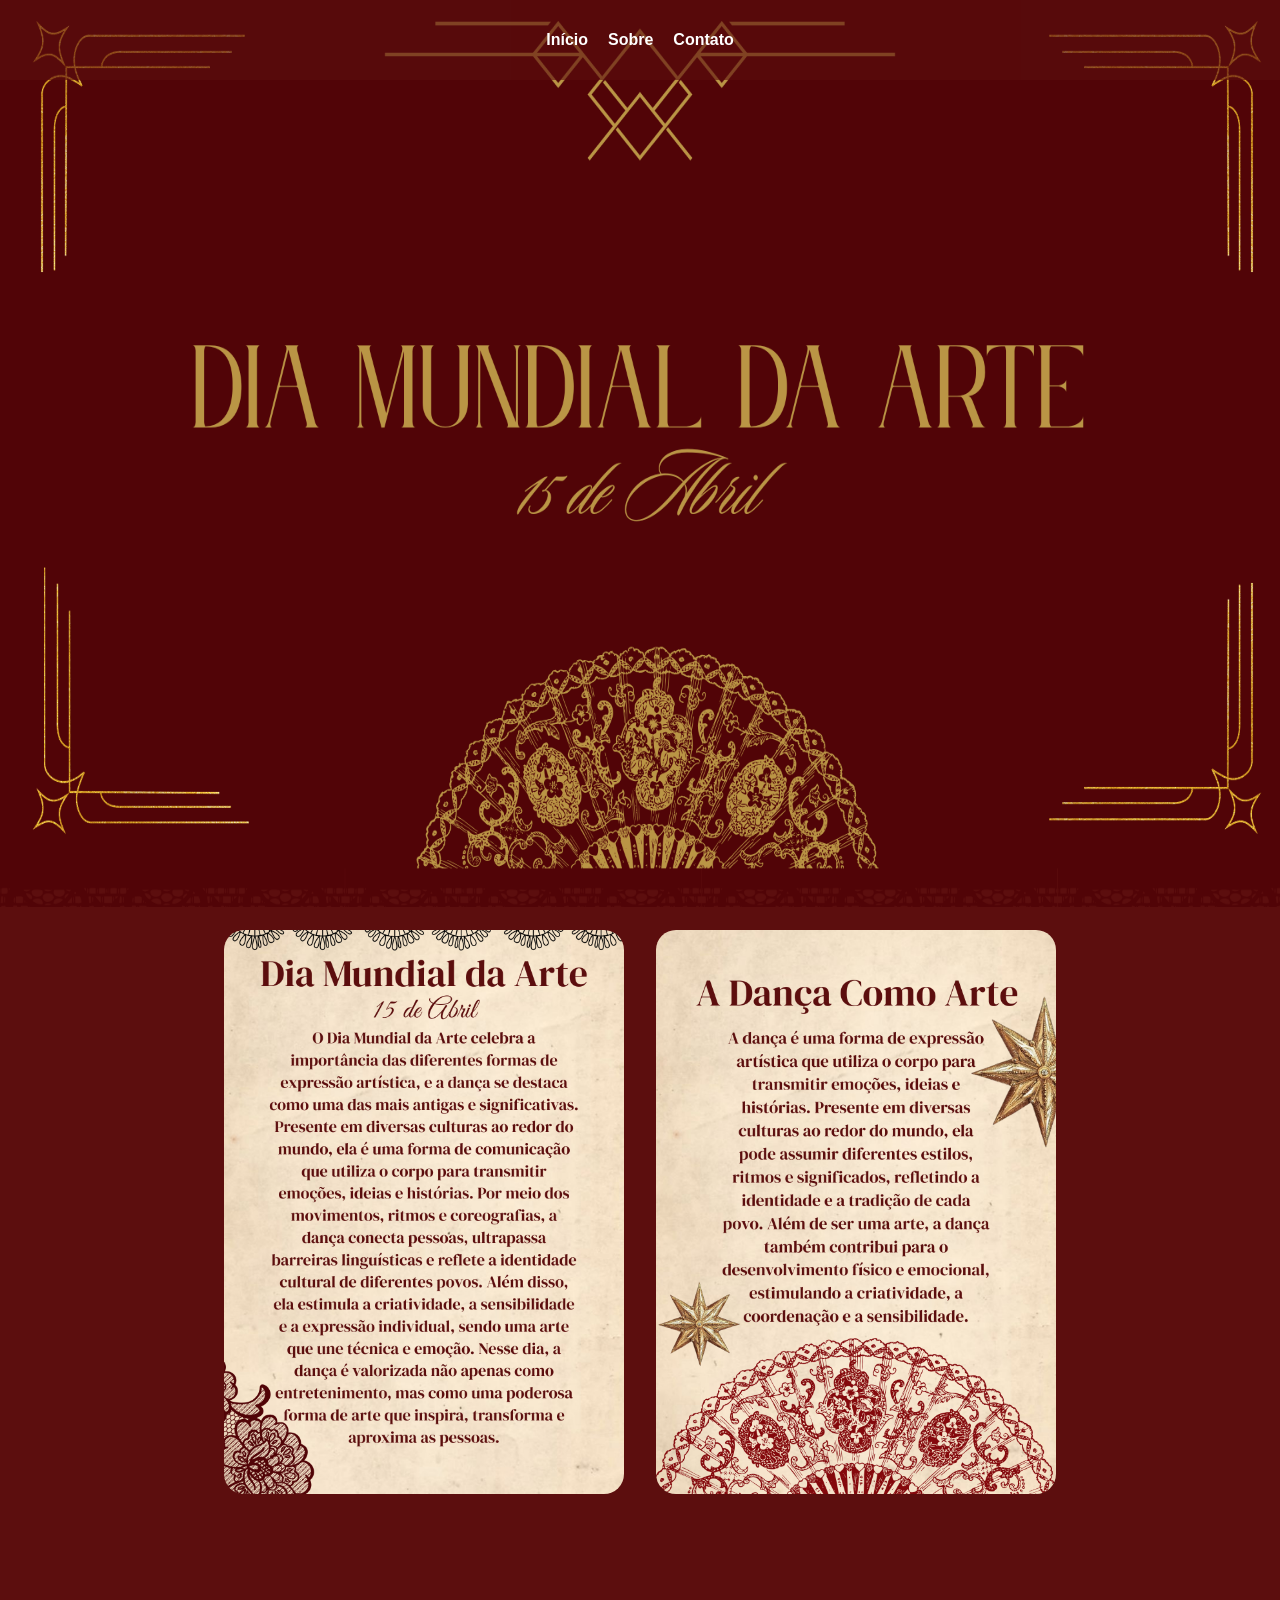
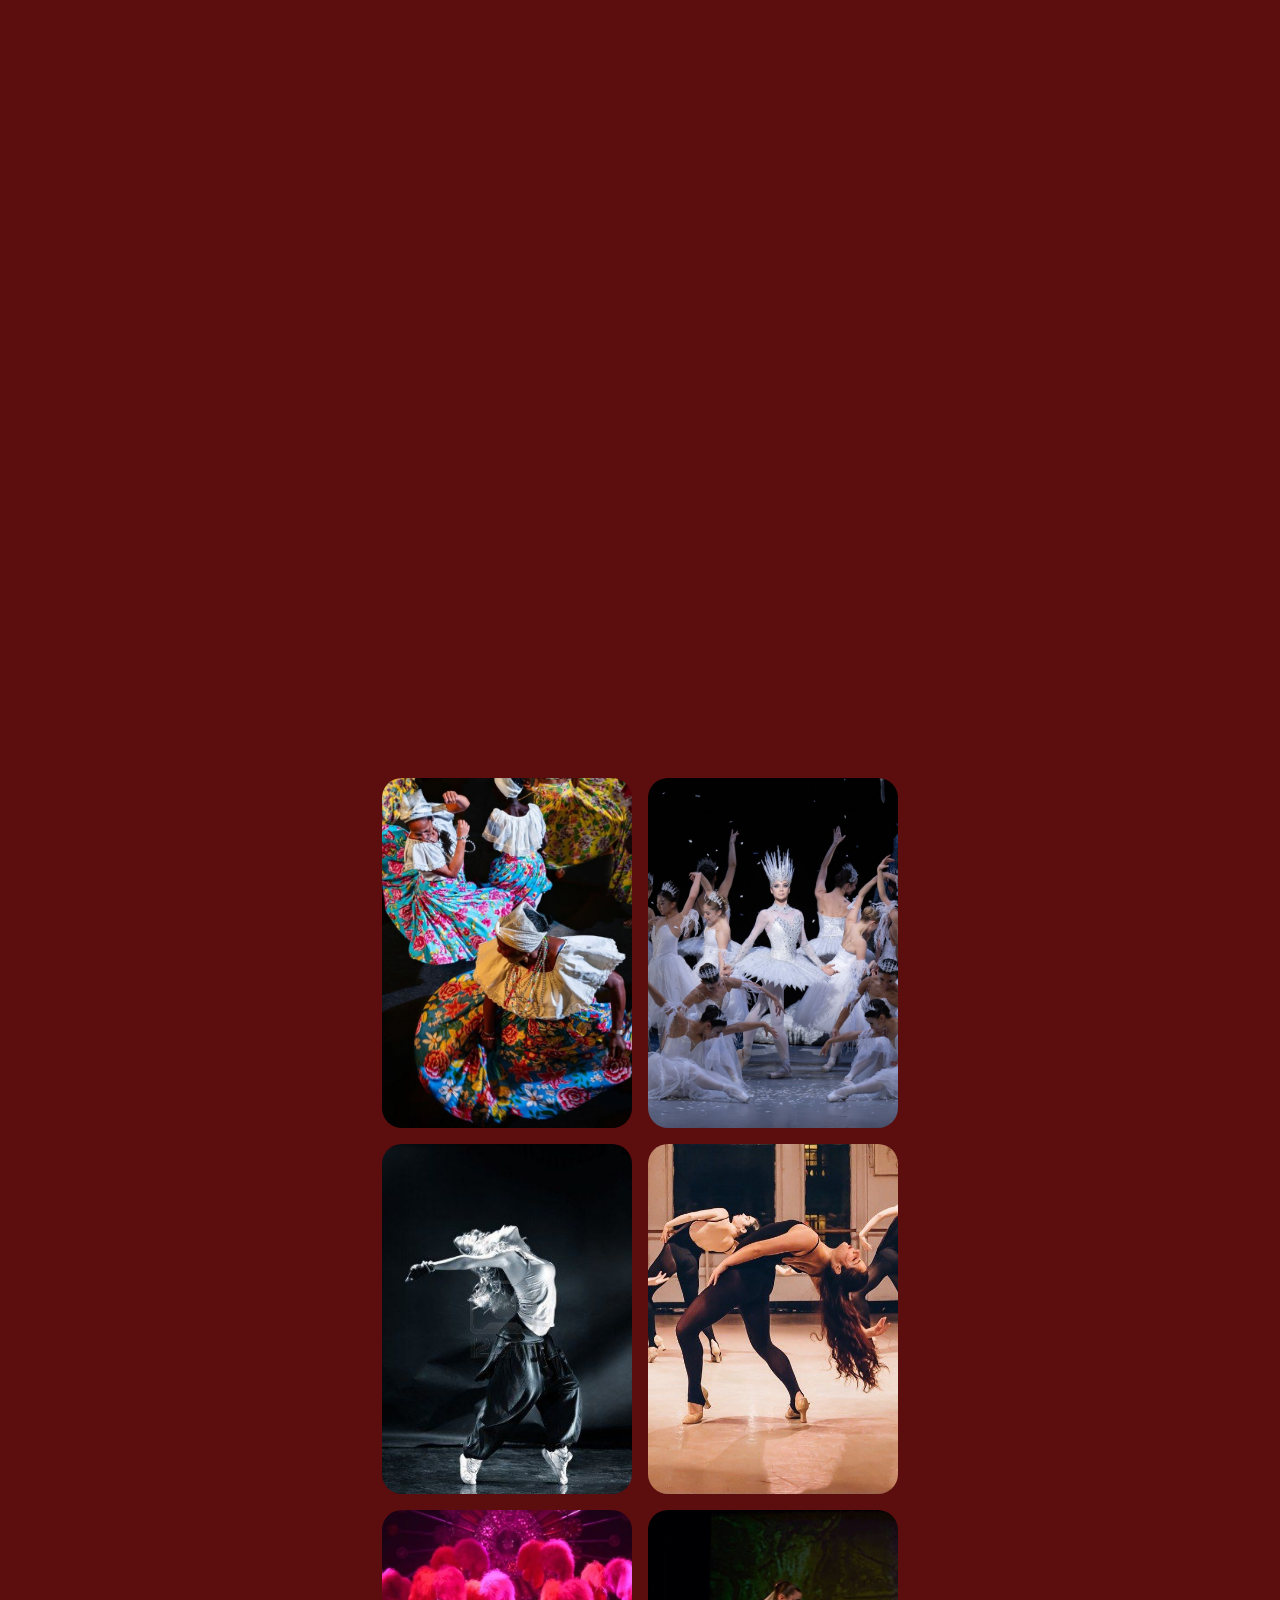
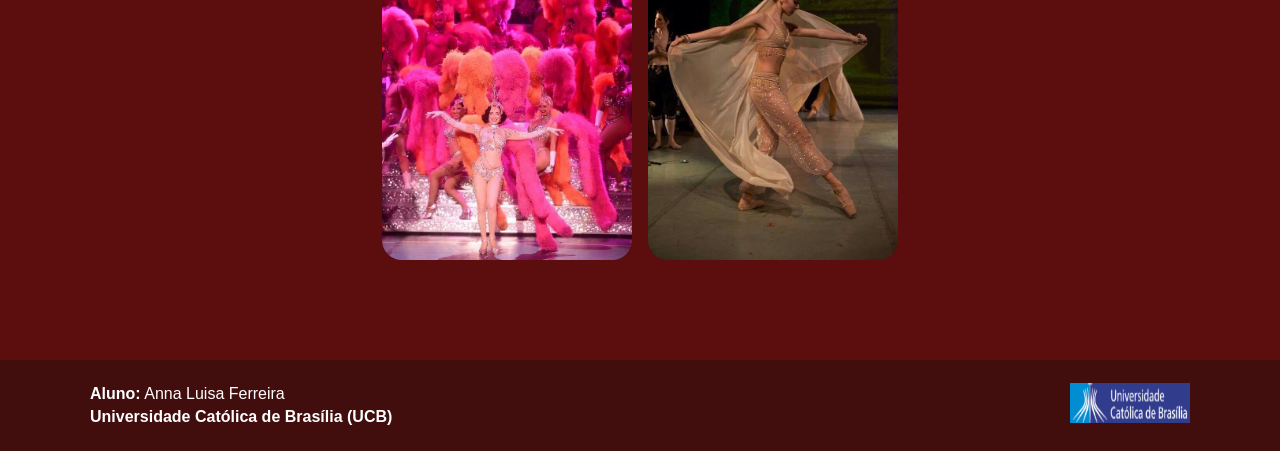
<file: index.html>
<!DOCTYPE html>
<html lang="pt-br">

<head>
    <meta charset="UTF-8">
    <title>A Arte da Dança</title>
    <link rel="stylesheet" href="style.css">
</head>

<body>

    <div class="topo">
        <img src="/imagens/led (6).png" alt="Logo">

        <nav class="menu">
            <ul>
                <li><a href="#">Início</a></li>
                <li><a href="#">Sobre</a></li>
                <li><a href="#">Contato</a></li>
            </ul>
        </nav>
    </div>

    <div class="container">

    <div class="imagem">
        <img src="/imagens/Dia Mundial da Arte (1).png">
        <img src="/imagens/Dia Mundial da Arte (2).png">
    </div>



<div class="meio">
    

    <div class="videos">
        <iframe 
            src="https://www.youtube.com/embed/5fKxzQ8ARTQ?autoplay=1&mute=1&controls=0&loop=1&playlist=5fKxzQ8ARTQ"
            allow="autoplay"
            allowfullscreen>
        </iframe>

        <iframe 
            src="https://www.youtube.com/embed/UdiaQcAjzT0?autoplay=1&mute=1&controls=0&loop=1&playlist=UdiaQcAjzT0"
            allow="autoplay"
            allowfullscreen>
        </iframe>
    </div>
</div>

    <div class="lista">

        <div class="item">
            <img src="/imagens/download (1).jfif">
            <p>
                O carimbó é uma dança tradicional brasileira originária do estado do Pará...
            </p>
        </div>

        <div class="item">
            <img src="/imagens/ENB's Anna Nevzorova as Isolde the Ice Queen in The Nutcracker  Photography by ASH.jfif">
            <p>
                O ballet é um estilo de dança que surgiu na Europa...
            </p>
        </div>

        <div class="item">
            <img src="/imagens/Hip Hop Dance Class - 24 Hour Fitness.jfif">
            <p>
                O hip hop é um estilo de dança urbana que surgiu nos Estados Unidos...
            </p>
        </div>

        <div class="item">
            <img src="/imagens/download (2).jfif">
            <p>
                O jazz é um estilo de dança e música que surgiu nos Estados Unidos...
            </p>
        </div>

        <div class="item">
            <img src="/imagens/download (3).jfif">
            <p>
                O burlesque é um estilo de dança e performance...
            </p>
        </div>

         <div class="item">
            <img src="/imagens/download (27).jfif">
            <p>
                O ballet é um estilo de dança que surgiu na Europa...
            </p>
        </div>

    </div>
</div>
    <footer class="rodape-ucb">
        <div class="rodape-conteudo">

            <div class="rodape-texto">
                <p><strong>Aluno:</strong> Anna Luisa Ferreira</p>
                <p><strong>Universidade Católica de Brasília (UCB)</strong></p>
            </div>

            <div class="rodape-logo">
                <a href="https://ucb.catolica.edu.br/" target="_blank">
                    <img src="/imagens/catolica.png">
                </a>
            </div>

        </div>
    </footer>


</body>

</html>
</file>
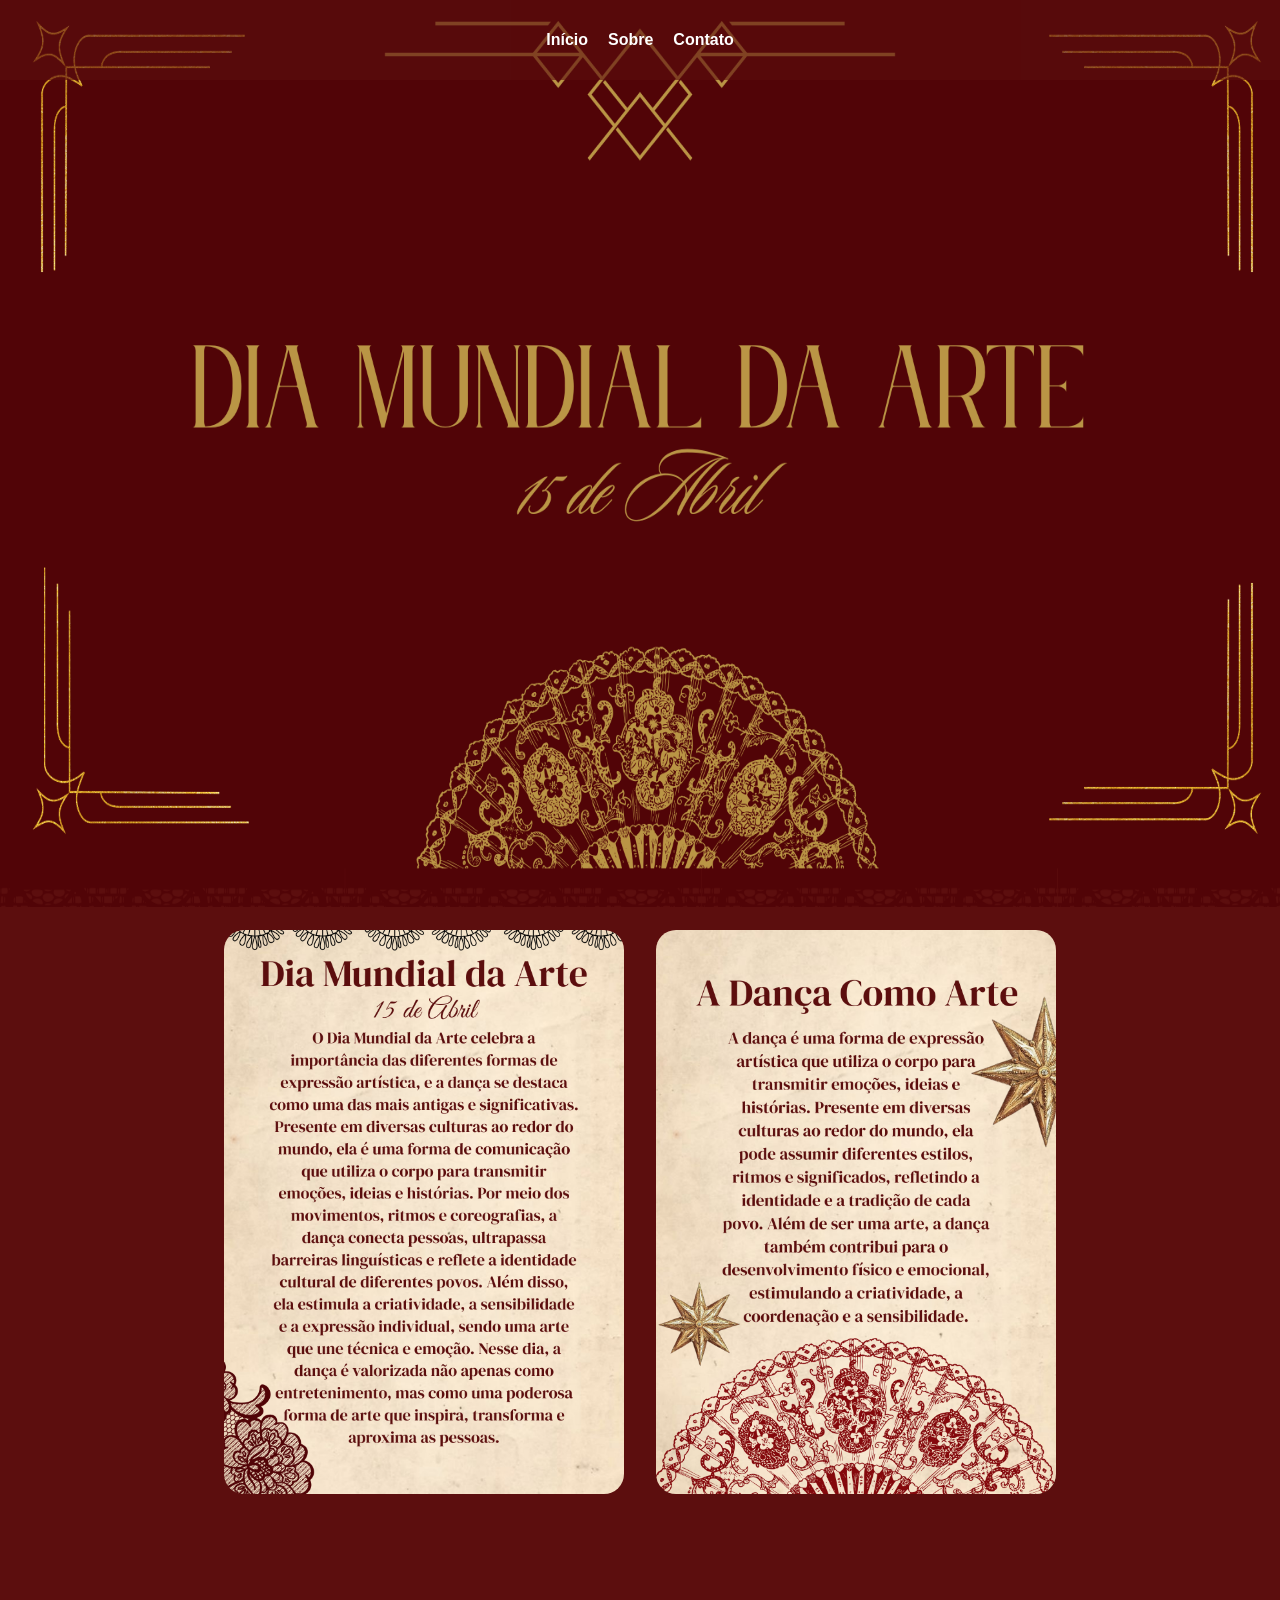
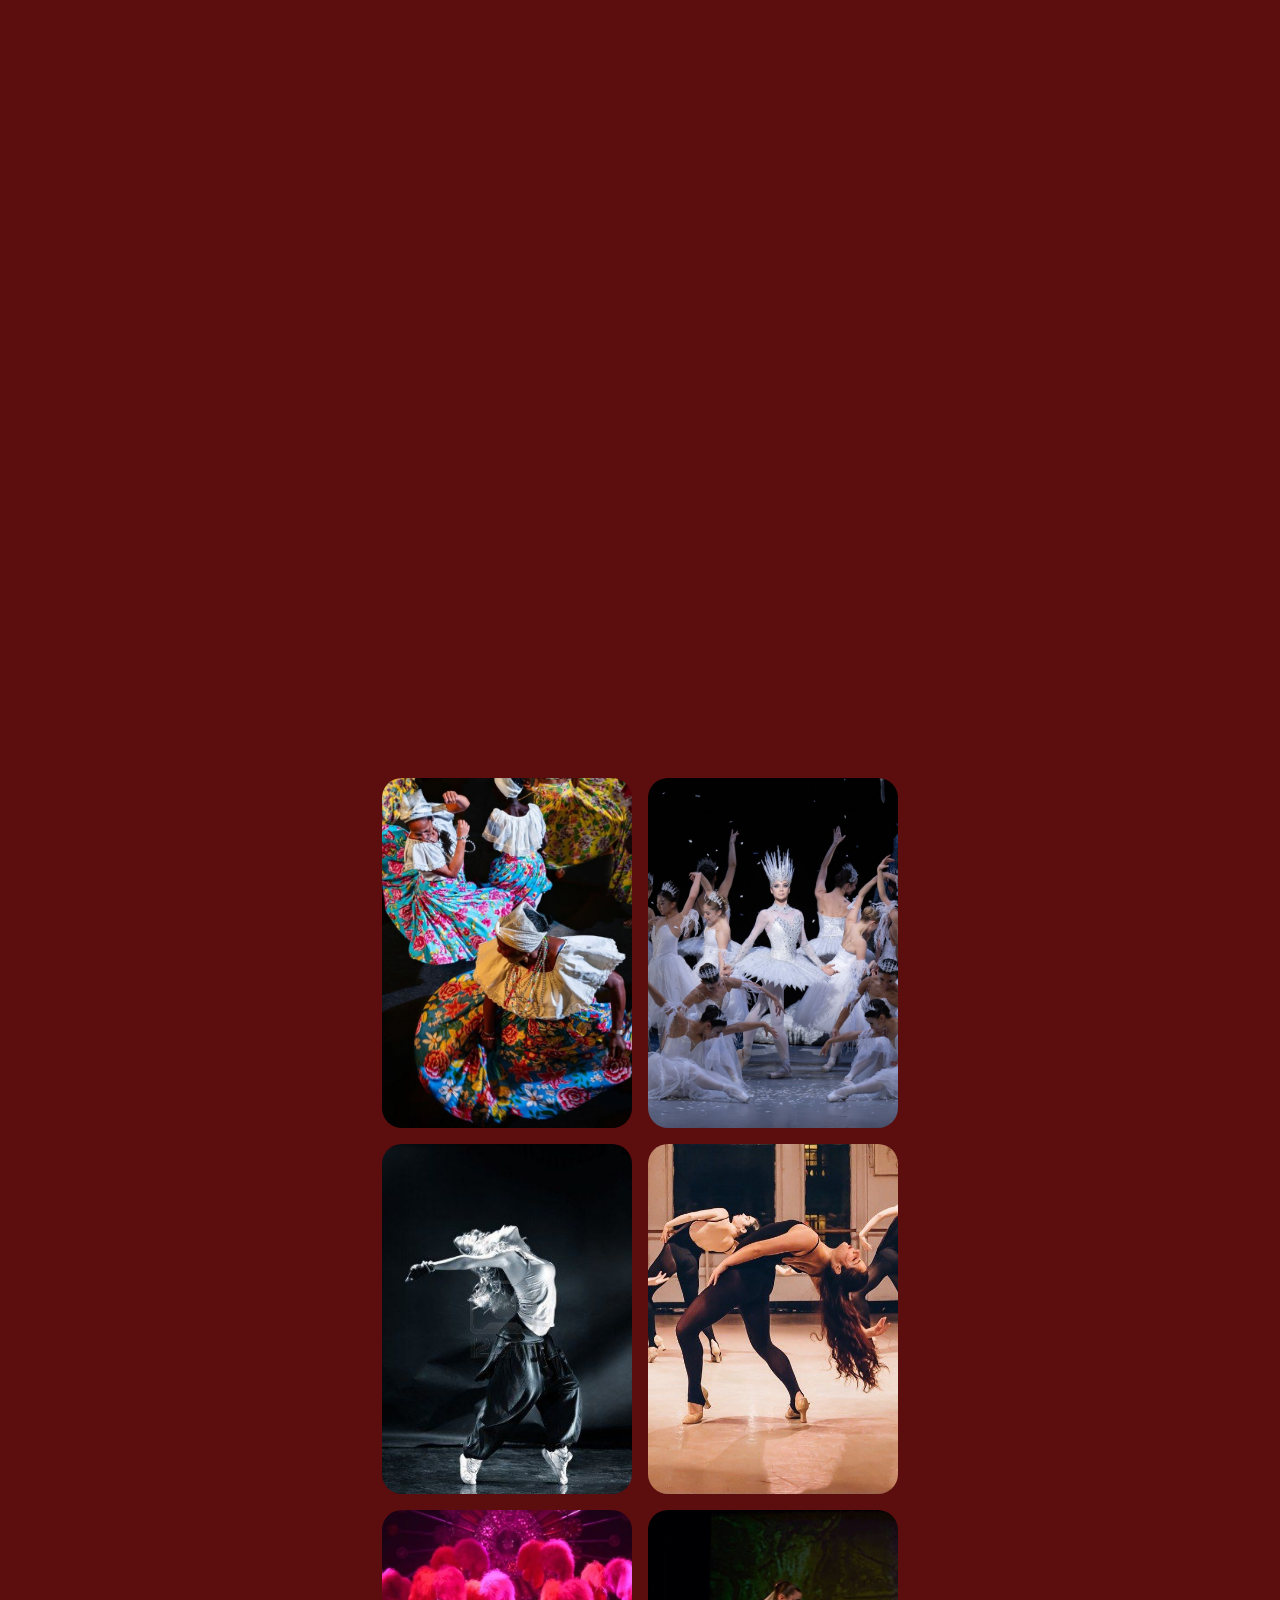
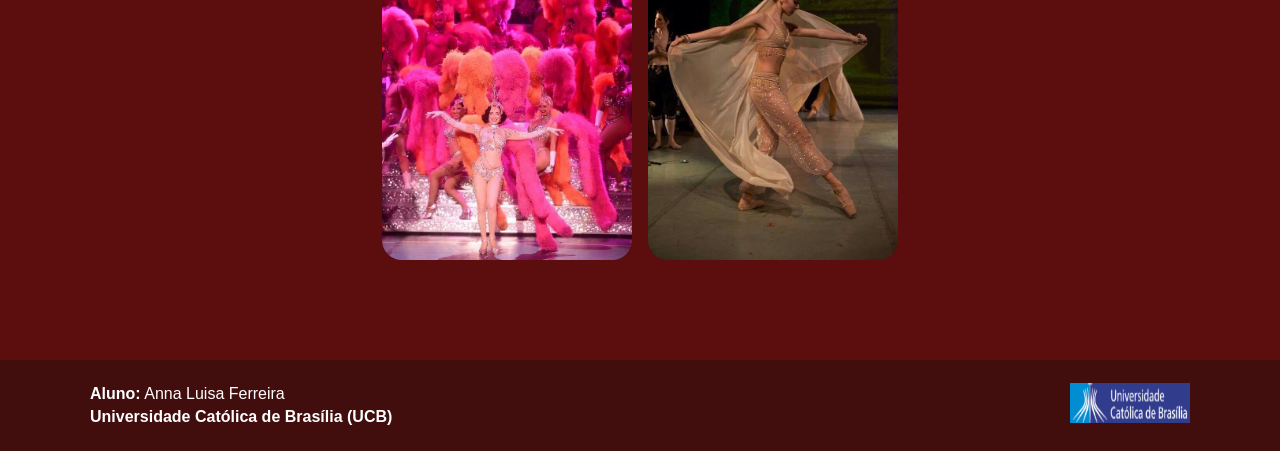
<file: Solo.html>
<!DOCTYPE html>
<html lang="pt-br">

<head>
    <meta charset="UTF-8">
    <title>A Arte da Dança</title>
    <link rel="stylesheet" href="style.css">
</head>

<body>

    <div class="topo">
        <img src="/imagens/led (6).png" alt="Logo">

        <nav class="menu">
            <ul>
                <li><a href="#">Início</a></li>
                <li><a href="#">Sobre</a></li>
                <li><a href="#">Contato</a></li>
            </ul>
        </nav>
    </div>

    <div class="container">

    <div class="imagem">
        <img src="/imagens/Dia Mundial da Arte (1).png">
        <img src="/imagens/Dia Mundial da Arte (2).png">
    </div>



<div class="meio">
    

    <div class="videos">
        <iframe 
            src="https://www.youtube.com/embed/5fKxzQ8ARTQ?autoplay=1&mute=1&controls=0&loop=1&playlist=5fKxzQ8ARTQ"
            allow="autoplay"
            allowfullscreen>
        </iframe>

        <iframe 
            src="https://www.youtube.com/embed/UdiaQcAjzT0?autoplay=1&mute=1&controls=0&loop=1&playlist=UdiaQcAjzT0"
            allow="autoplay"
            allowfullscreen>
        </iframe>
    </div>
</div>

    <div class="lista">

        <div class="item">
            <img src="/imagens/download (1).jfif">
            <p>
                O carimbó é uma dança tradicional brasileira originária do estado do Pará...
            </p>
        </div>

        <div class="item">
            <img src="/imagens/ENB's Anna Nevzorova as Isolde the Ice Queen in The Nutcracker  Photography by ASH.jfif">
            <p>
                O ballet é um estilo de dança que surgiu na Europa...
            </p>
        </div>

        <div class="item">
            <img src="/imagens/Hip Hop Dance Class - 24 Hour Fitness.jfif">
            <p>
                O hip hop é um estilo de dança urbana que surgiu nos Estados Unidos...
            </p>
        </div>

        <div class="item">
            <img src="/imagens/download (2).jfif">
            <p>
                O jazz é um estilo de dança e música que surgiu nos Estados Unidos...
            </p>
        </div>

        <div class="item">
            <img src="/imagens/download (3).jfif">
            <p>
                O burlesque é um estilo de dança e performance...
            </p>
        </div>

         <div class="item">
            <img src="/imagens/download (27).jfif">
            <p>
                O ballet é um estilo de dança que surgiu na Europa...
            </p>
        </div>

    </div>
</div>
    <footer class="rodape-ucb">
        <div class="rodape-conteudo">

            <div class="rodape-texto">
                <p><strong>Aluno:</strong> Anna Luisa Ferreira</p>
                <p><strong>Universidade Católica de Brasília (UCB)</strong></p>
            </div>

            <div class="rodape-logo">
                <a href="https://ucb.catolica.edu.br/" target="_blank">
                    <img src="/imagens/catolica.png">
                </a>
            </div>

        </div>
    </footer>


</body>

</html>
</file>
<file: style.css>
.container {
    margin: 0 15%;
}

body {
    background: #5c0e0e;
    background-size: cover;
    background-position: center;
    background-repeat: no-repeat;
    margin: 0;
    font-family: Arial, sans-serif;
}


.menu {
    position: fixed;
    top: 0;
    left: 0;
    width: 100%;
    background: #5c0e0e9c;
    padding: 15px 0;
    opacity: 100%;
}

.menu ul {
    display: flex;
    justify-content: center;
    gap: 20px;
    list-style: none;
    margin: 10;
    padding: 0;
}

.menu a {
    color: white;
    text-decoration: none;
    font-weight: bold;
}


.imagem {
    display: flex;
    gap: 2em;
    position: relative;
    width: 400px;
    margin: 120px auto 50px;
    justify-content: center;
    margin-top: 100px
}

.imagem img {
    width: 100%;
    border-radius: 20px;
    display: block;
    margin-top: 20px;
}

.imagem p {
    position: absolute;
    top: 50%;
    left: 50%;
    transform: translate(-50%, -50%);

    color: #e1d2d2;
    font-size: 18px;
    text-align: center;
    padding: 15px;
    border-radius: 10px;
    width: 85%;

}


.lista {
    display: flex;
    gap: 1em;
    justify-content: center;
    flex-wrap: wrap;
    margin: 100px;
}

.item {
    width: 250px;
    height: 350px;
    overflow: hidden;
    position: relative;
    transition: 0.5s;
}

.item img {
    width: 100%;
    height: 100%;
    object-fit: cover;
    border-radius: 20px;
}

.item p {
    position: absolute;
    top: 70%;
    left: 50%;
    transform: translate(-50%, -50%);
    width: 80%;
    text-align: center;
    color: #fefefe;
    opacity: 0;
    transition: 0.5s;
}

.item:hover p {
    top: 50%;
    opacity: 1;
}

.item:hover {
    transform: scale(1.05);
}

.lista:hover .item:not(:hover) {
    filter: blur(5px);
}

.meio {
    width: 100%;
    height: 70vh;
}

.meio img {
    width: 100%;
    height: 100%;
    object-fit: cover;
}

.topo {
    width: 100%;
    height: 90vh;
}

.topo img {
    width: 100%;
    height: 112%;

}

.meio {
    position: relative;
    display: inline-block;
    margin: 50px auto;
}



/* vídeos em cima */
.videos {
    position: absolute;
    top: 50%;
    left: 50%;
    transform: translate(-50%, -50%);
    
    display: flex;
    gap: 20px;
}

.videos iframe {
    width: 450px;
    height: 400px;
    border: none;
    border-radius: 20px;
}
.rodape-ucb{
background:var(--cor-card);
padding:20px 40px;
background-color: #420d0d;
color: #ffffff;

}

.rodape-conteudo{
display:flex;
justify-content:space-between;
align-items:center;
max-width:1100px;
margin:auto;
}

.rodape-texto p{
margin:5px 0;
}

.rodape-logo img{
height:40px;
width: 120px;
transition:0.3s;
}

.rodape-logo img:hover{
transform:scale(1.1);
}
</file>
